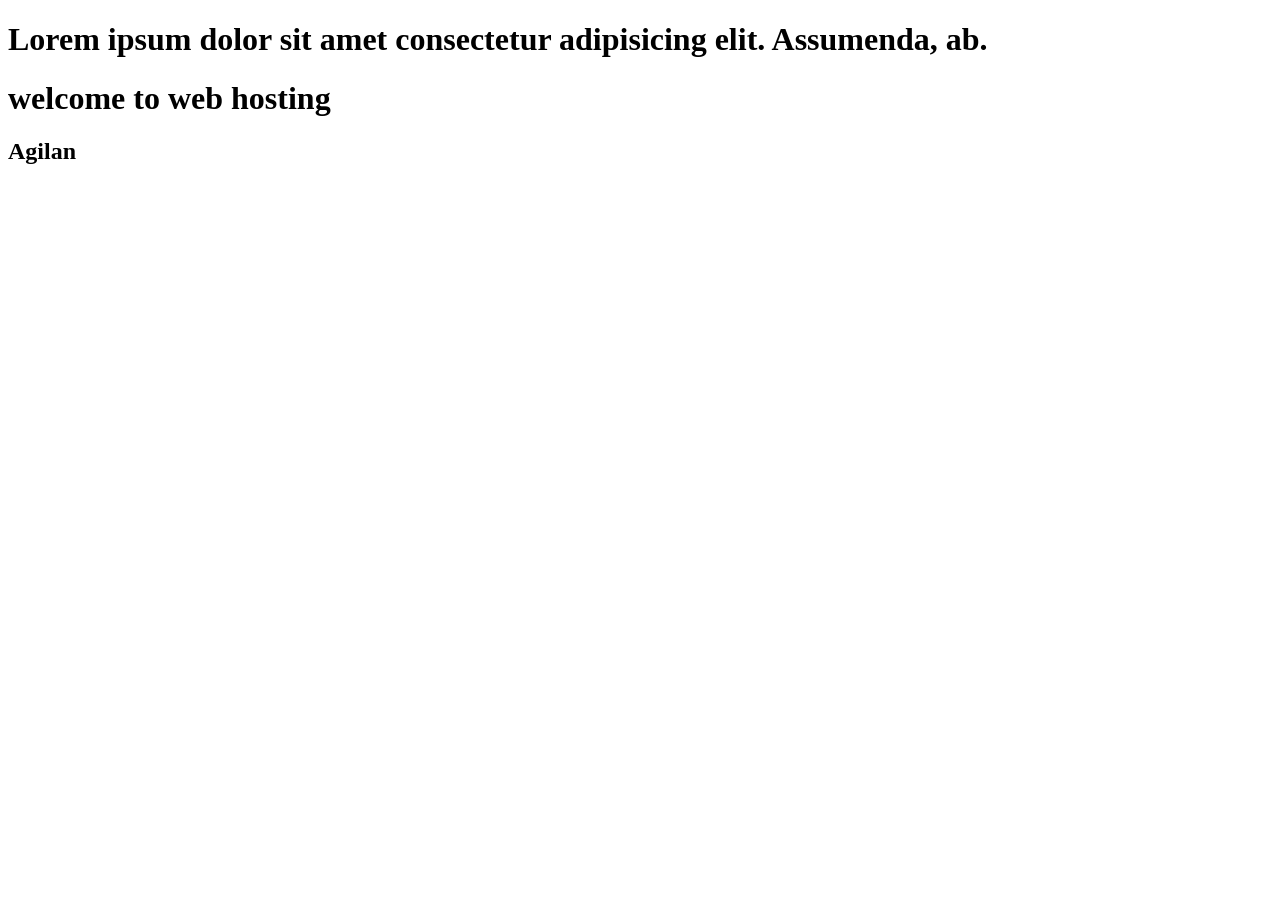
<file: index.html>
<!DOCTYPE html>
<html lang="en">
<head>
    <meta charset="UTF-8">
    <meta name="viewport" content="width=>, initial-scale=1.0">
    <title>Document</title>
</head>
<body>
    <h1>
        Lorem ipsum dolor sit amet consectetur adipisicing elit. Assumenda, ab.
    </h1>
    <h1>
        welcome to web hosting
    </h1>
    <h2>
        Agilan           
    </h2>
</body>
</html>
</file>
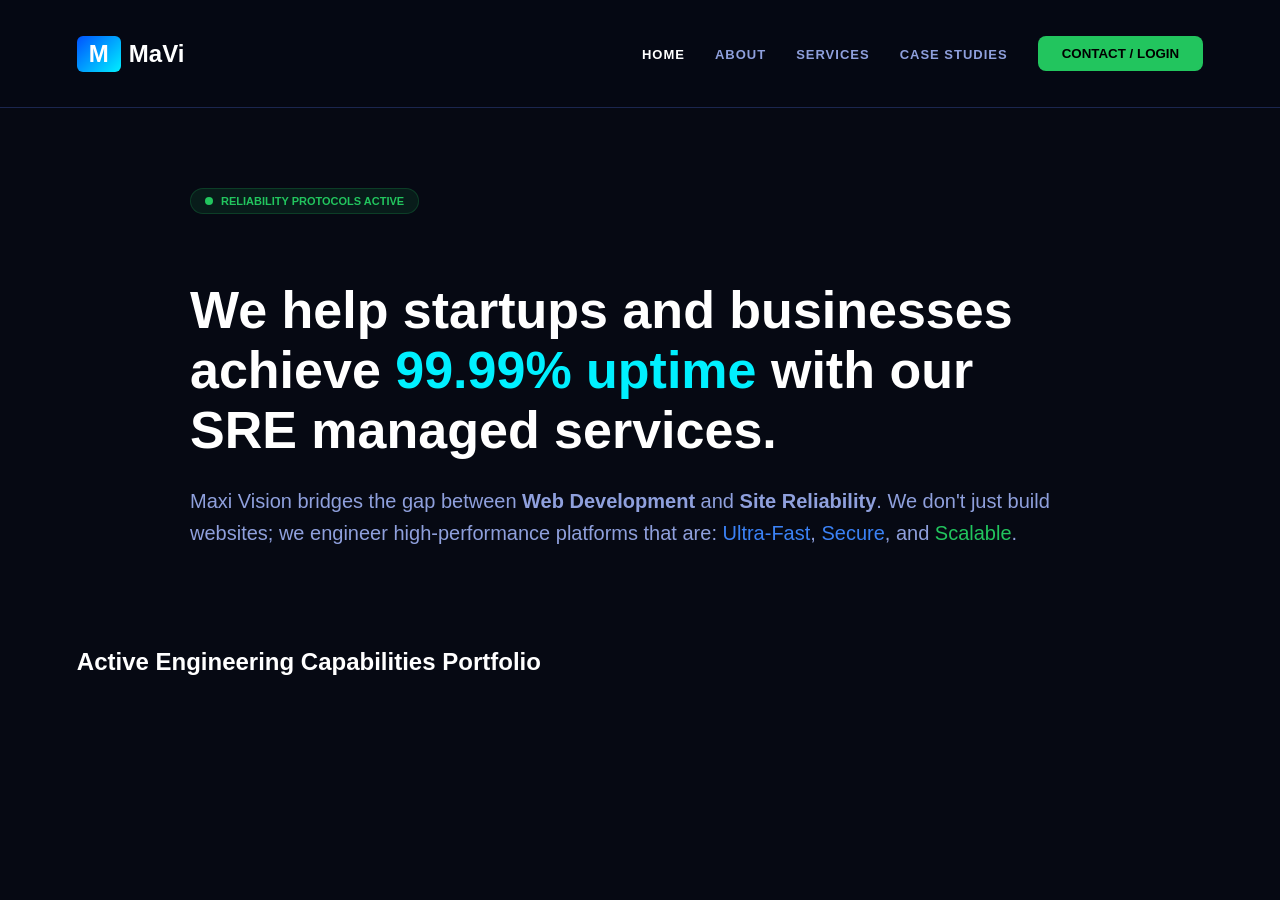
<file: index1.html>
<!DOCTYPE html>
<html lang="en">
<head>
    <meta charset="UTF-8">
    <meta name="viewport" content="width=device-width, initial-scale=1.0">
    <title>MaViSolution | Engineering High-Performance Platforms</title>
    <link rel="stylesheet" href="style.css">
</head>
<body>

    <!-- Precise Navigation Blueprint Replication -->
    <nav class="navbar">
        <div class="logo-group">
            <span class="m-box">M</span>
            <span class="brand-text">MaVi</span>
        </div>
        <ul class="nav-menu">
            <li><a href="#" class="active" onclick="showSection('hero-view')">HOME</a></li>
            <li><a href="#">ABOUT</a></li>
            <li><a href="#" onclick="showSection('hero-view')">SERVICES</a></li>
            <li><a href="#">CASE STUDIES</a></li>
            <li id="authActionSlot"><button class="btn-contact-green" onclick="openAuthModal('login')">CONTACT / LOGIN</button></li>
        </ul>
    </nav>

    <!-- Main View Section Nodes Container -->
    <main class="viewport-wrapper">
        
        <!-- View 1: Complete Web Site Text & Hero Image Layout Replication -->
        <section id="hero-view" class="content-section active">
            <div class="hero-container">
                <div class="badge-row">
                    <span class="live-dot"></span> RELIABILITY PROTOCOLS ACTIVE
                </div>
                <h1>We help startups and businesses achieve <span class="cyan-text">99.99% uptime</span> with our SRE managed services.</h1>
                <p class="sub-description">
                    Maxi Vision bridges the gap between <strong class="light-text">Web Development</strong> and <strong class="light-text">Site Reliability</strong>. We don't just build websites; we engineer high-performance platforms that are: <span class="blue-link">Ultra-Fast</span>, <span class="blue-link">Secure</span>, and <span class="green-link">Scalable</span>.
                </p>
            </div>
            
            <!-- Dynamic Services Display Container View -->
            <div class="live-services-wrapper">
                <h2>Active Engineering Capabilities Portfolio</h2>
                <div id="publicGrid" class="cards-grid"></div>
            </div>
        </section>

        <!-- View 2: Advanced Dashboard Workspace Console Layout (CRUD Area) -->
        <section id="dashboard-view" class="content-section container">
            <div class="dash-heading">
                <h2>Cluster Configuration Management Console</h2>
                <button class="btn-disconnect" onclick="logoutSession()">Terminate Session</button>
            </div>
            <div class="workspace-grid">
                <form id="serviceForm" class="control-form">
                    <h3>Deploy / Edit Target Node Map</h3>
                    <input type="hidden" id="serviceId">
                    <input type="text" id="title" placeholder="Service Label" required>
                    <input type="text" id="category" placeholder="Branch Domain (SRE/DevOps)" required>
                    <textarea id="description" placeholder="Technical Architecture Description..." required></textarea>
                    <input type="number" id="slaPercentage" placeholder="Target SLA Parameter" step="0.01" max="100" required>
                    <button type="submit" id="formSubmitBtn" class="btn-action-primary">Commit Target Profile</button>
                </form>
                
                <div class="table-container">
                    <h3>Active Environment Registries</h3>
                    <table class="data-table">
                        <thead>
                            <tr>
                                <th>Category</th>
                                <th>Service Title</th>
                                <th>SLA Target</th>
                                <th>Control</th>
                            </tr>
                        </thead>
                        <tbody id="adminTableBody"></tbody>
                    </table>
                </div>
            </div>
        </section>
    </main>

    <!-- Combined Authentication Modal Popup Layer -->
    <div id="authModal" class="modal-backdrop">
        <div class="modal-window">
            <div class="tabs-header">
                <button id="loginTabBtn" class="tab-btn active" onclick="toggleAuthForm('login')">Sign In</button>
                <button id="signupTabBtn" class="tab-btn" onclick="toggleAuthForm('signup')">Register Operator</button>
            </div>
            
            <!-- Login Form Node -->
            <form id="loginForm" class="auth-form-node active">
                <input type="email" id="loginEmail" placeholder="Operator Email" required>
                <input type="password" id="loginPassword" placeholder="Security Token Passkey" required>
                <button type="submit" class="btn-action-primary">Request Access Verification</button>
            </form>

            <!-- Signup Form Node -->
            <form id="signupForm" class="auth-form-node">
                <input type="text" id="signupName" placeholder="Full Professional Name" required>
                <input type="email" id="signupEmail" placeholder="Corporate Assignment Email" required>
                <input type="password" id="signupPassword" placeholder="Generate Secure Passkey" required>
                <button type="submit" class="btn-action-primary">Provision Identity Node</button>
            </form>
            
            <button class="btn-close-modal" onclick="closeAuthModal()">Abort Interaction</button>
            <div id="authFeedback" class="status-error"></div>
        </div>
    </div>

    <!-- Application Script Implementation Logic Module -->
    <script>
        const API_ROOT = "http://localhost:8080/MaViSolutionProject/api"; // Matches Eclipse Root Context Target Name
        let activeSessionToken = localStorage.getItem("mavi_token") || null;

        function showSection(id) {
            document.querySelectorAll('.content-section').forEach(s => s.classList.remove('active'));
            document.getElementById(id).classList.add('active');
            if(id === 'hero-view') loadPublicGrid();
            if(id === 'dashboard-view') loadAdminTable();
        }

        // Modal Presentation Management Engine
        function openAuthModal(mode) {
            document.getElementById("authModal").classList.add("visible");
            toggleAuthForm(mode);
        }
        function closeAuthModal() {
            document.getElementById("authModal").classList.remove("visible");
            document.getElementById("authFeedback").innerText = "";
        }
        function toggleAuthForm(mode) {
            document.querySelectorAll('.auth-form-node, .tab-btn').forEach(n => n.classList.remove('active'));
            if(mode === 'login') {
                document.getElementById("loginForm").classList.add("active");
                document.getElementById("loginTabBtn").classList.add("active");
            } else {
                document.getElementById("signupForm").classList.add("active");
                document.getElementById("signupTabBtn").classList.add("active");
            }
        }

        // Authentication API Subsystem Wireframe
        document.getElementById("signupForm").addEventListener("submit", async (e) => {
            e.preventDefault();
            const res = await fetch(`${API_ROOT}/auth/signup`, {
                method: "POST",
                body: JSON.stringify({
                    name: document.getElementById("signupName").value,
                    email: document.getElementById("signupEmail").value,
                    password: document.getElementById("signupPassword").value
                })
            });
            const data = await res.json();
            if(data.success) { alert("Registration Complete. Please login."); toggleAuthForm('login'); }
            else document.getElementById("authFeedback").innerText = data.message;
        });

        document.getElementById("loginForm").addEventListener("submit", async (e) => {
            e.preventDefault();
            const res = await fetch(`${API_ROOT}/auth/login`, {
                method: "POST",
                body: JSON.stringify({
                    email: document.getElementById("loginEmail").value,
                    password: document.getElementById("loginPassword").value
                })
            });
            if(res.ok) {
                const data = await res.json();
                activeSessionToken = data.token;
                localStorage.setItem("mavi_token", data.token);
                closeAuthModal();
                syncNavbarState();
                showSection('dashboard-view');
            } else {
                const data = await res.json();
                document.getElementById("authFeedback").innerText = data.message;
            }
        });

        function logoutSession() {
            activeSessionToken = null;
            localStorage.removeItem("mavi_token");
            syncNavbarState();
            showSection('hero-view');
        }

        function syncNavbarState() {
            const slot = document.getElementById("authActionSlot");
            if(activeSessionToken) {
                slot.innerHTML = `<button class="btn-contact-green" style="background:#00f0ff; color:#000;" onclick="showSection('dashboard-view')">WORKSPACE</button>`;
            } else {
                slot.innerHTML = `<button class="btn-contact-green" onclick="openAuthModal('login')">CONTACT / LOGIN</button>`;
            }
        }

        // Services Core CRUD Database Implementation Engine
        async function loadPublicGrid() {
            const res = await fetch(`${API_ROOT}/services`);
            const data = await res.json();
            document.getElementById("publicGrid").innerHTML = data.map(s => `
                <div class="mavi-card">
                    <span class="card-category">${s.category.toUpperCase()}</span>
                    <h3>${s.title}</h3>
                    <p>${s.description}</p>
                    <div class="card-sla">Target Operational SLA: ${s.slaPercentage}%</div>
                </div>
            `).join("");
        }

        async function loadAdminTable() {
            const res = await fetch(`${API_ROOT}/services`);
            const data = await res.json();
            document.getElementById("adminTableBody").innerHTML = data.map(s => `
                <tr>
                    <td><span class="table-badge">${s.category}</span></td>
                    <td><strong>${s.title}</strong></td>
                    <td style="color:#39ff14">${s.slaPercentage}%</td>
                    <td>
                        <button class="btn-tbl-edit" onclick="setupEdit(${s.id},'${s.title}','${s.category}','${s.description.replace(/'/g, "\\'")}',${s.slaPercentage})">Edit</button>
                        <button class="btn-tbl-del" onclick="deleteNode(${s.id})">Tear Down</button>
                    </td>
                </tr>
            `).join("");
        }

        document.getElementById("serviceForm").addEventListener("submit", async (e) => {
            e.preventDefault();
            const id = document.getElementById("serviceId").value;
            const payload = {
                title: document.getElementById("title").value,
                category: document.getElementById("category").value,
                description: document.getElementById("description").value,
                slaPercentage: parseFloat(document.getElementById("slaPercentage").value)
            };
            const url = id ? `${API_ROOT}/services/${id}` : `${API_ROOT}/services`;
            const method = id ? "PUT" : "POST";

            await fetch(url, { method: method, headers: { "Content-Type": "application/json" }, body: JSON.stringify(payload) });
            document.getElementById("serviceForm").reset();
            document.getElementById("serviceId").value = "";
            document.getElementById("formSubmitBtn").innerText = "Commit Target Profile";
            loadAdminTable();
        });

        function setupEdit(id, title, category, desc, sla) {
            document.getElementById("serviceId").value = id;
            document.getElementById("title").value = title;
            document.getElementById("category").value = category;
            document.getElementById("description").value = desc;
            document.getElementById("slaPercentage").value = sla;
            document.getElementById("formSubmitBtn").innerText = "Apply Target Node Alteration";
        }

        async function deleteNode(id) {
            if(confirm("Confirm standard decommissioning of this profile?")) {
                await fetch(`${API_ROOT}/services/${id}`, { method: "DELETE" });
                loadAdminTable();
            }
        }

        // Initialize Engine Startup Check
        syncNavbarState();
        showSection(activeSessionToken ? 'dashboard-view' : 'hero-view');
    </script>
</body>
</html>
</file>
<file: style.css>
:root {
    --bg-dark: #060913;
    --surface-blue: #0d1326;
    --cyan-accent: #00f0ff;
    --green-accent: #22c55e;
    --text-primary: #ffffff;
    --text-dimmed: #8fa0dd;
    --edge-border: #1b264f;
}

body {
    font-family: -apple-system, BlinkMacSystemFont, sans-serif;
    background-color: var(--bg-dark);
    color: var(--text-primary);
    margin: 0;
}

/* Navbar Layout System */
.navbar {
    display: flex;
    justify-content: space-between;
    align-items: center;
    padding: 20px 6%;
    background: rgba(6, 9, 19, 0.95);
    border-bottom: 1px solid var(--edge-border);
}
.logo-group { display: flex; align-items: center; font-weight: 700; font-size: 24px; }
.m-box { background: linear-gradient(135deg, #0052ff, #00f0ff); padding: 4px 12px; border-radius: 6px; margin-right: 8px; }
.nav-menu { display: flex; list-style: none; gap: 30px; align-items: center; }
.nav-menu a { color: var(--text-dimmed); text-decoration: none; font-size: 13px; font-weight: 600; letter-spacing: 1px; }
.nav-menu a.active, .nav-menu a:hover { color: var(--text-primary); }
.btn-contact-green { background: var(--green-accent); color: #000; font-weight: 700; border: none; padding: 10px 24px; border-radius: 8px; cursor: pointer; }

/* Dynamic Content System Pages */
.content-section { display: none; }
.content-section.active { display: block; }
.container { padding: 40px 6%; }

/* Hero Text Layout Elements */
.hero-container { max-width: 900px; margin: 80px auto 40px auto; padding: 0 6%; }
.badge-row { display: inline-flex; align-items: center; background: rgba(34, 197, 94, 0.1); color: var(--green-accent); border: 1px solid rgba(34, 197, 94, 0.2); padding: 6px 14px; border-radius: 50px; font-size: 11px; font-weight: 700; margin-bottom: 24px; }
.live-dot { width: 8px; height: 8px; background: var(--green-accent); border-radius: 50%; display: inline-block; margin-right: 8px; }
h1 { font-size: 52px; font-weight: 800; line-height: 1.15; margin-bottom: 24px; }
.cyan-text { color: var(--cyan-accent); }
.sub-description { color: var(--text-dimmed); font-size: 20px; line-height: 1.6; }
.blue-link { color: #3b82f6; }
.green-link { color: var(--green-accent); }

/* Grid Portfolio Presentation Layer */
.live-services-wrapper { padding: 40px 6%; }
.cards-grid { display: grid; grid-template-columns: repeat(auto-fit, minmax(300px, 1fr)); gap: 20px; }
.mavi-card { background: var(--surface-blue); border: 1px solid var(--edge-border); padding: 30px; border-radius: 12px; }
.card-category { color: var(--cyan-accent); font-size: 11px; font-weight: 700; }
.card-sla { color: var(--green-accent); margin-top: 15px; font-size: 13px; font-weight: 600; }

/* Dashboard Workspace Layout */
.dash-heading { display: flex; justify-content: space-between; align-items: center; margin-bottom: 30px; }
.workspace-grid { display: grid; grid-template-columns: 1fr 2fr; gap: 40px; }
.control-form { background: var(--surface-blue); padding: 25px; border-radius: 12px; border: 1px solid var(--edge-border); }
input, textarea { width: 100%; padding: 12px; margin-bottom: 15px; background: var(--bg-dark); border: 1px solid var(--edge-border); color: #fff; border-radius: 6px; box-sizing: border-box; }
.btn-action-primary { width: 100%; background: var(--cyan-accent); color: #000; font-weight: 700; padding: 12px; border: none; border-radius: 6px; cursor: pointer; }
.btn-disconnect { background: transparent; border: 1px solid var(--edge-border); color: var(--text-dimmed); padding: 10px 20px; border-radius: 6px; cursor: pointer; }

/* Dashboard Structural Data Table View */
.data-table { width: 100%; border-collapse: collapse; }
.data-table th, .data-table td { padding: 14px; text-align: left; border-bottom: 1px solid var(--edge-border); }
.table-badge { background: #1b264f; padding: 4px 8px; border-radius: 4px; font-size: 12px; }
.btn-tbl-edit { background: none; border: 1px solid var(--cyan-accent); color: var(--cyan-accent); padding: 4px 10px; border-radius: 4px; cursor: pointer; }
.btn-tbl-del { background: none; border: 1px solid #ef4444; color: #ef4444; padding: 4px 10px; border-radius: 4px; margin-left: 5px; cursor: pointer; }

/* Modal Presentation Overlays */
.modal-backdrop { display: none; position: fixed; top: 0; left: 0; width: 100%; height: 100%; background: rgba(0,0,0,0.85); justify-content: center; align-items: center; z-index: 1000; }
.modal-backdrop.visible { display: flex; }
.modal-window { background: var(--surface-blue); border: 1px solid var(--edge-border); padding: 35px; border-radius: 16px; width: 100%; max-width: 400px; position: relative; }
.tabs-header { display: flex; gap: 20px; margin-bottom: 25px; border-bottom: 1px solid var(--edge-border); }
.tab-btn { background: none; border: none; color: var(--text-dimmed); font-size: 16px; font-weight: 600; padding-bottom: 10px; cursor: pointer; }
.tab-btn.active { color: var(--cyan-accent); border-bottom: 2px solid var(--cyan-accent); }
.auth-form-node { display: none; }
.auth-form-node.active { display: block; }
.btn-close-modal { width: 100%; background: transparent; color: var(--text-dimmed); border: 1px solid var(--edge-border); padding: 10px; border-radius: 6px; margin-top: 15px; cursor: pointer; }
.status-error { color: #ef4444; margin-top: 15px; font-size: 13px; text-align: center; }
</file>
